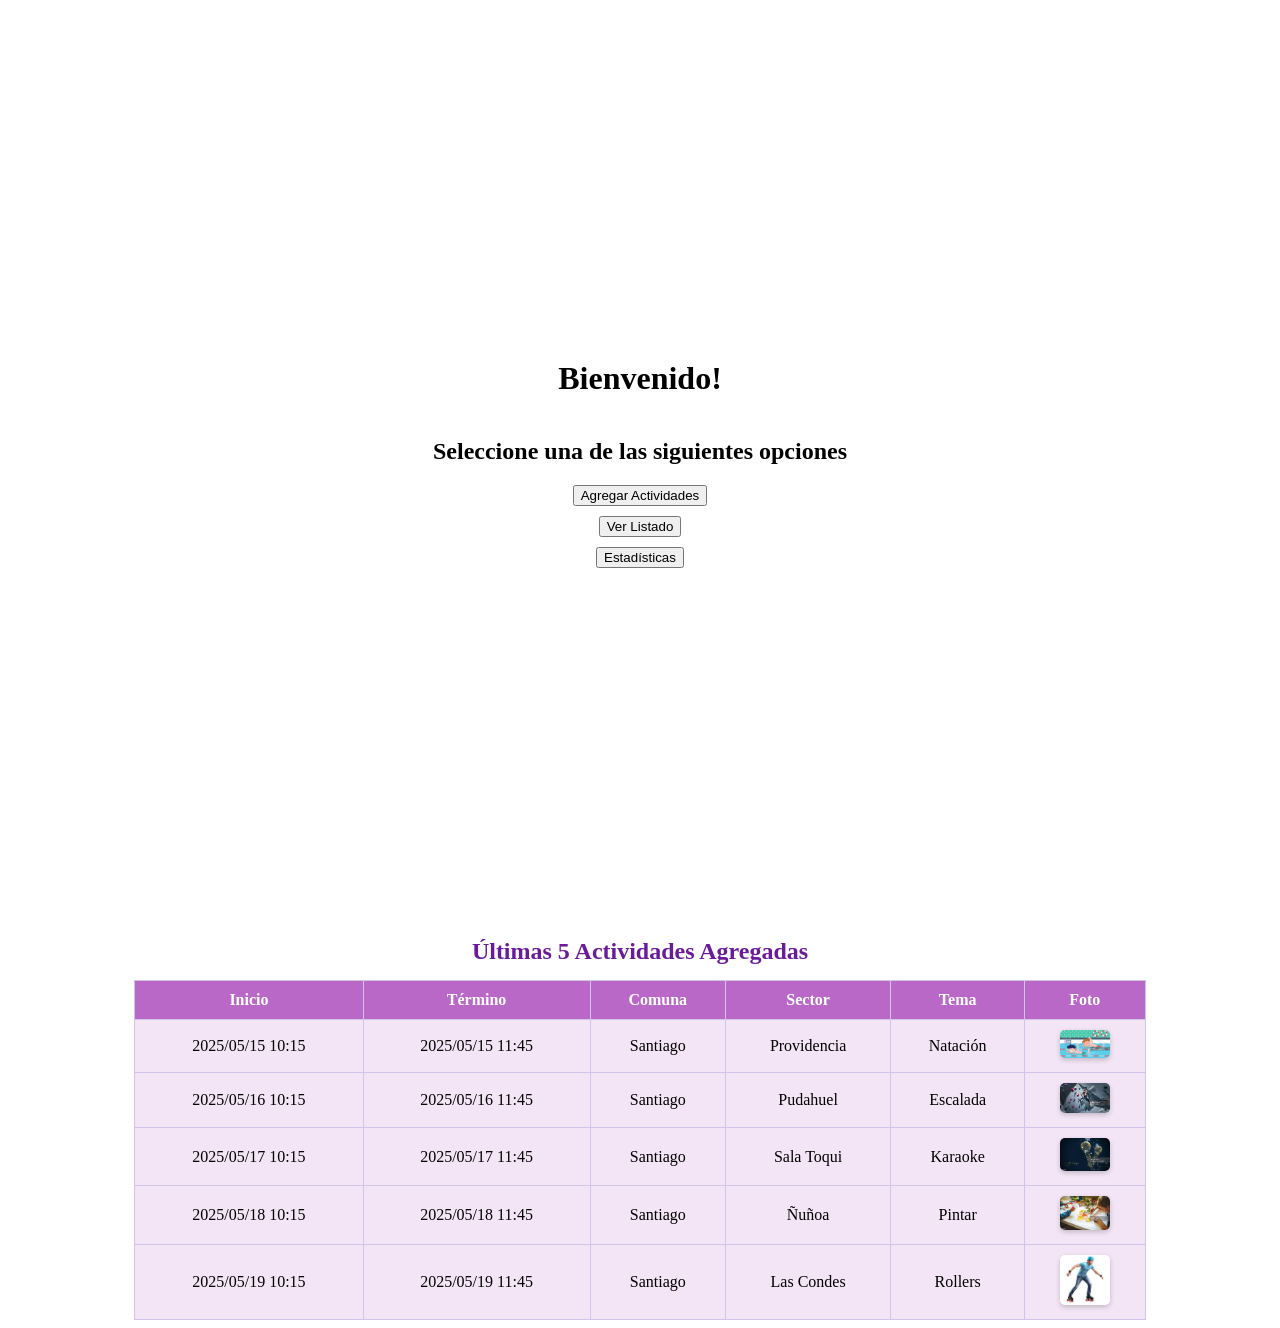
<file: html/index.html>
<!DOCTYPE html>
<html lang="en">
<head>
    <meta charset="UTF-8">
    <meta name="viewport" content="width=device-width, initial-scale=1.0">
    <title>Document</title>
    <link rel="stylesheet" type="text/css" href="../css/styles_index.css">
</head>
<body>
    <div class="button-container">
        <h1 class="tit-pr"> Bienvenido!</h1>
        <h2 class="tit-sec"> Seleccione una de las siguientes opciones</h2>
        
        <div class="boton-agrega">
            <a href="agregar_act.html"><button type="button" id="agr-act">Agregar Actividades</button></a>
        </div>

        <div class="boton-ver">
            <a href="ver_listado_act.html"><button type="button" id="ver-list">Ver Listado</button></a>
        </div> 
        <div class="boton-estadisticas">
            <a href="estadisticas.html"><button type="button" id="estadisticas">Estadísticas</button></a>
        </div>
    </div>

    <!-- Tabla con las últimas 5 actividades -->
    <div class="ultimas-actividades">
        <h2>Últimas 5 Actividades Agregadas</h2>
        <table>
            <tr>
                <th>Inicio</th>
                <th>Término</th>
                <th>Comuna</th>
                <th>Sector</th>
                <th>Tema</th>
                <th>Foto</th>
            </tr>
            <tr>
                <td>2025/05/15 10:15</td>
                <td>2025/05/15 11:45</td>
                <td>Santiago</td>
                <td>Providencia</td>
                <td>Natación</td>
                <td><img src="../img/natacion.jpg" alt="Una actividad de natación" width="50"></td>
            </tr>
            <tr>
                <td>2025/05/16 10:15</td>
                <td>2025/05/16 11:45</td>
                <td>Santiago</td>
                <td>Pudahuel</td>
                <td>Escalada</td>
                <td><img src="../img/escalada.jpg" alt="Una actividad de escalada" width="50"></td>
            </tr>
            <tr>
                <td>2025/05/17 10:15</td>
                <td>2025/05/17 11:45</td>
                <td>Santiago</td>
                <td>Sala Toqui</td>
                <td>Karaoke</td>
                <td><img src="../img/karaoke.jpg" alt="Una actividad de karaoke" width="50"></td>
            </tr>
            <tr>
                <td>2025/05/18 10:15</td>
                <td>2025/05/18 11:45</td>
                <td>Santiago</td>
                <td>Ñuñoa</td>
                <td>Pintar</td>
                <td><img src="../img/pintar.jpg" alt="Una actividad de pintar" width="50"></td>
            </tr>
            <tr>
                <td>2025/05/19 10:15</td>
                <td>2025/05/19 11:45</td>
                <td>Santiago</td>
                <td>Las Condes</td>
                <td>Rollers</td>
                <td><img src="../img/rollers.jpg" alt="Una actividad de rollers" width="50"></td>
            </tr>
        </table>
    </div>
</body>
</html>
</file>
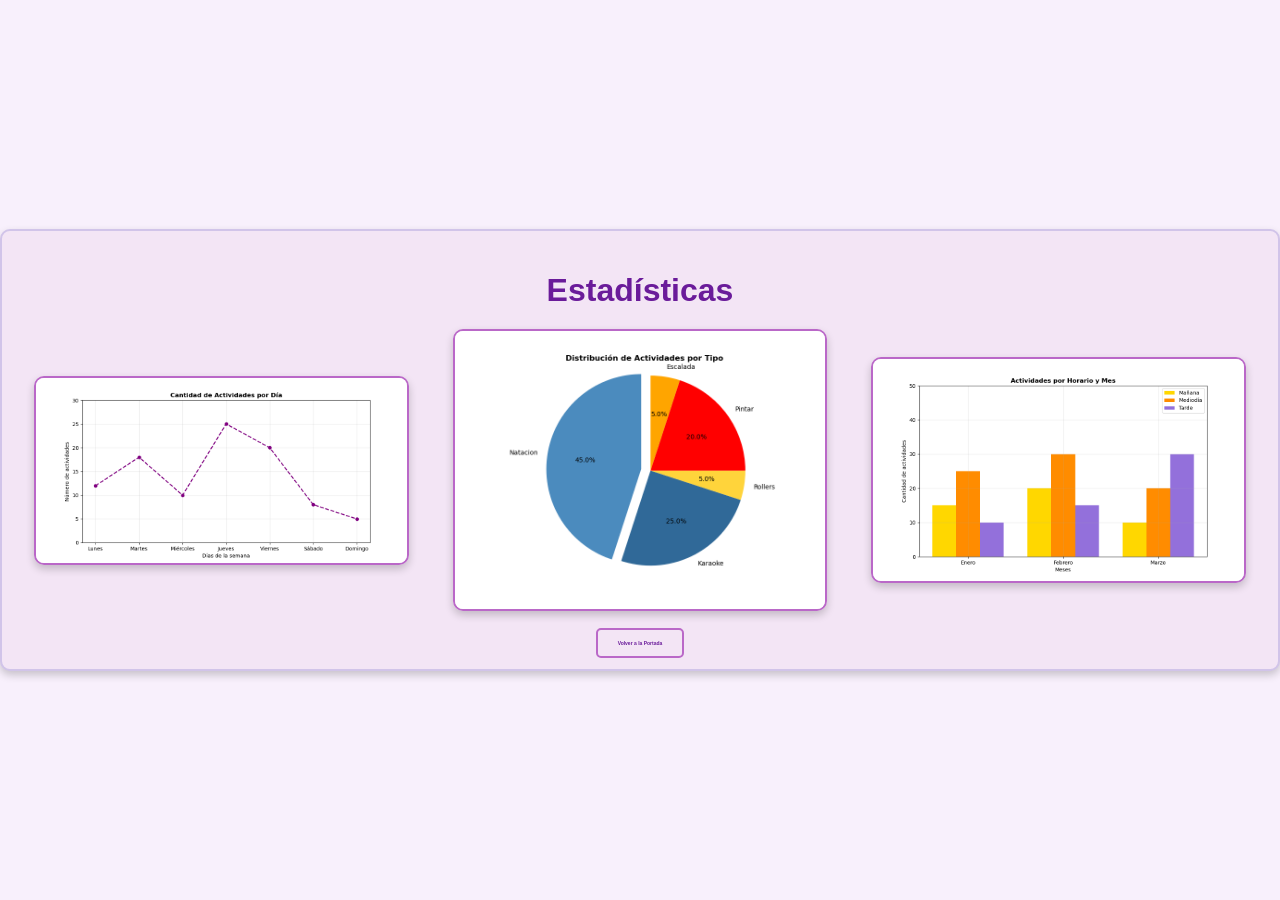
<file: html/estadisticas.html>
<!DOCTYPE html>
<html lang="en">
<head>
    <meta charset="UTF-8">
    <meta name="viewport" content="width=device-width, initial-scale=1.0">
    <title>Estadísticas</title>
    <link rel="stylesheet" type="text/css" href="../css/styles_estadisticas.css">
</head>
<body>
    <div class="estadisticas-container">
        <h1>Estadísticas</h1>
        <div class="graficos">
            <img src="../img/Grafico1.png" alt="Gráfico 1">
            <img src="../img/Grafico2.png" alt="Gráfico 2">
            <img src="../img/Grafico3.png" alt="Gráfico 3">
        </div>
        <div class="volver-portada">
            <a href="index.html">Volver a la Portada</a>
        </div>
    </div>
</body>
</html>
</file>
<file: css/styles_index.css>
.button-container {
    display: flex;
    justify-content: center;
    align-items: center;
    height: 100vh; /* Set the height of the container to fill the entire viewport */
    flex-direction: column; /* Align buttons in a column */
}


.boton-agrega, .boton-ver, .boton-estadisticas {
    font-size: 10px; /* Increase button size */
    margin-bottom: 10px; /* Add margin between buttons */
    
}
.boton-agrega, .boton-ver, .boton-estadisticas{
    cursor: pointer;

}
.ultimas-actividades {
    margin-top: 30px;
    text-align: center;
}

.ultimas-actividades h2 {
    color: #6a1b9a; /* Lila oscuro */
    margin-bottom: 15px;
}

.ultimas-actividades table {
    width: 80%;
    margin: 0 auto;
    border-collapse: collapse;
    background-color: #f3e5f5; /* Fondo lila claro */
    border: 1px solid #d1c4e9; /* Borde lila */
}

.ultimas-actividades th, .ultimas-actividades td {
    border: 1px solid #d1c4e9;
    padding: 10px;
    text-align: center;
}

.ultimas-actividades th {
    background-color: #ba68c8; /* Lila más oscuro */
    color: white;
}

.ultimas-actividades img {
    border-radius: 5px;
    box-shadow: 0 2px 5px rgba(0, 0, 0, 0.2);
}
</file>
<file: css/styles_estadisticas.css>
.volver-portada {
    text-align: center;
    margin-top: 20px;
}

.volver-portada a {
    text-decoration: none;
    color: #6a1b9a; /* Lila oscuro */
    font-weight: bold;
    font-size: 5px;
    padding: 10px 20px;
    border: 2px solid #ba68c8; /* Borde lila */
    border-radius: 5px;
    background-color: #f3e5f5; /* Fondo lila claro */
    transition: background-color 0.3s ease, color 0.3s ease;
}

.volver-portada a:hover {
    background-color: #6a1b9a; /* Lila oscuro */
    color: #ffffff; /* Texto blanco */
}
body {
    font-family: Arial, sans-serif;
    background-color: #f8f0fc; /* Fondo lila claro */
    margin: 0;
    padding: 0;
    display: flex;
    justify-content: center;
    align-items: center;
    min-height: 100vh;
}

.estadisticas-container {
    text-align: center;
    padding: 20px;
    background-color: #f3e5f5; /* Fondo lila más oscuro */
    border: 2px solid #d1c4e9; /* Borde lila */
    border-radius: 10px;
    box-shadow: 0 4px 8px rgba(0, 0, 0, 0.2);
}

.estadisticas-container h1 {
    color: #6a1b9a; /* Título lila oscuro */
    margin-bottom: 20px;
}

.graficos {
    display: flex;
    justify-content: space-around;
    align-items: center;
    gap: 20px;
}

.graficos img {
    width: 30%; /* Ajusta el tamaño de los gráficos */
    border: 2px solid #ba68c8; /* Borde lila */
    border-radius: 10px;
    box-shadow: 0 4px 8px rgba(0, 0, 0, 0.2);
    transition: transform 0.3s ease;
}

.graficos img:hover {
    transform: scale(1.05); /* Efecto de zoom al pasar el mouse */
}
</file>
